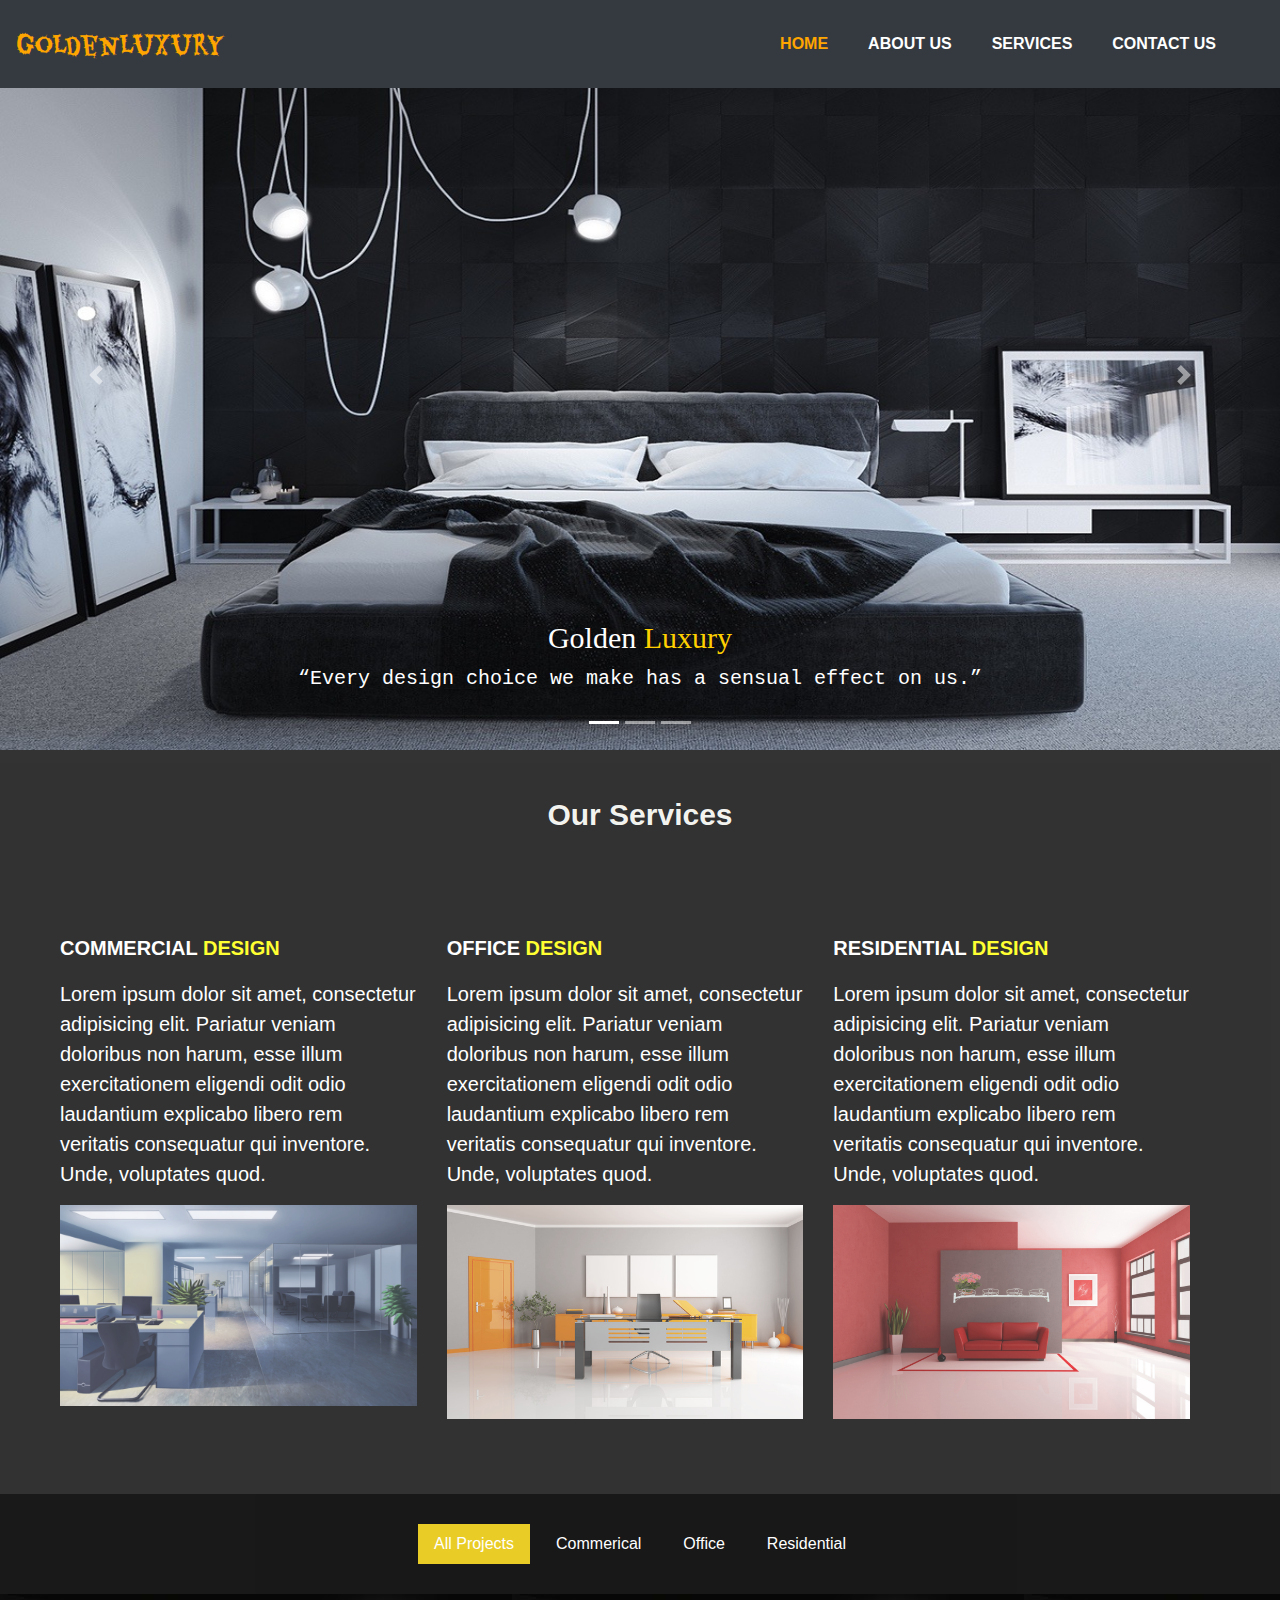
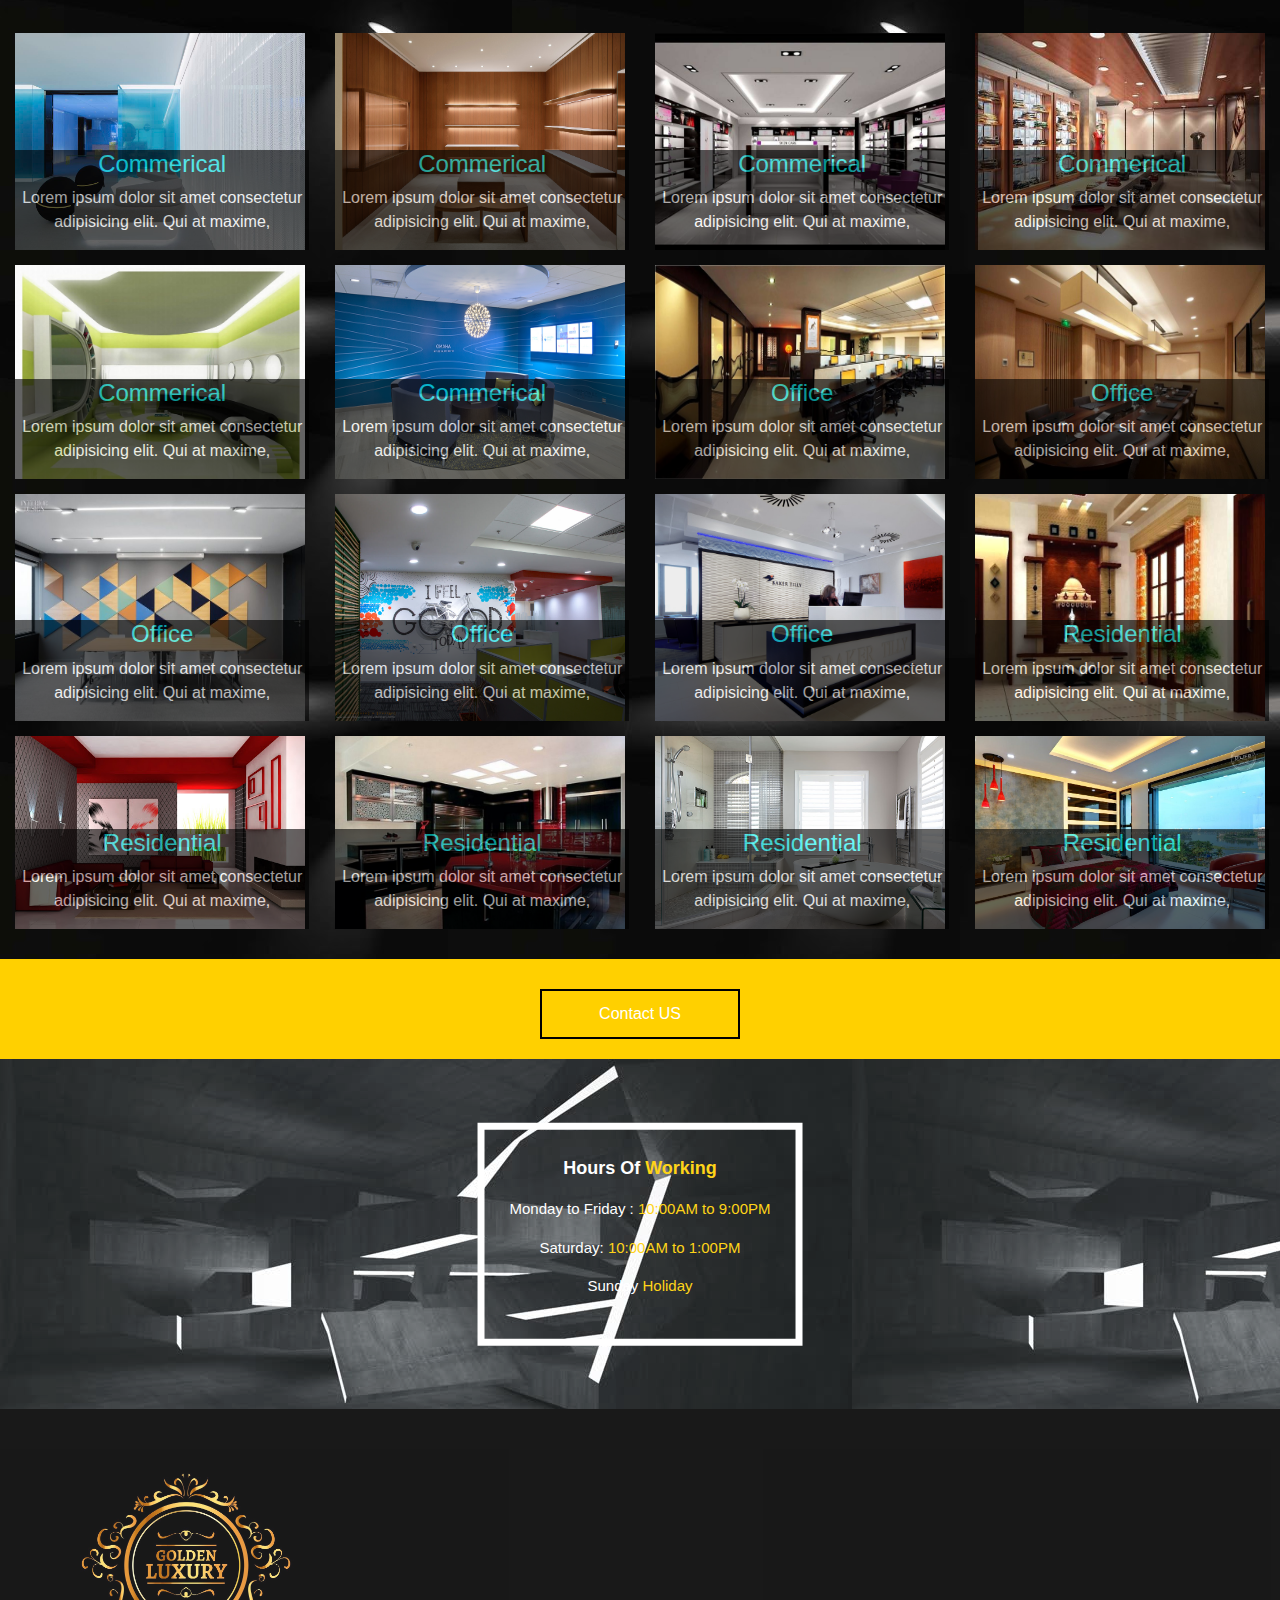
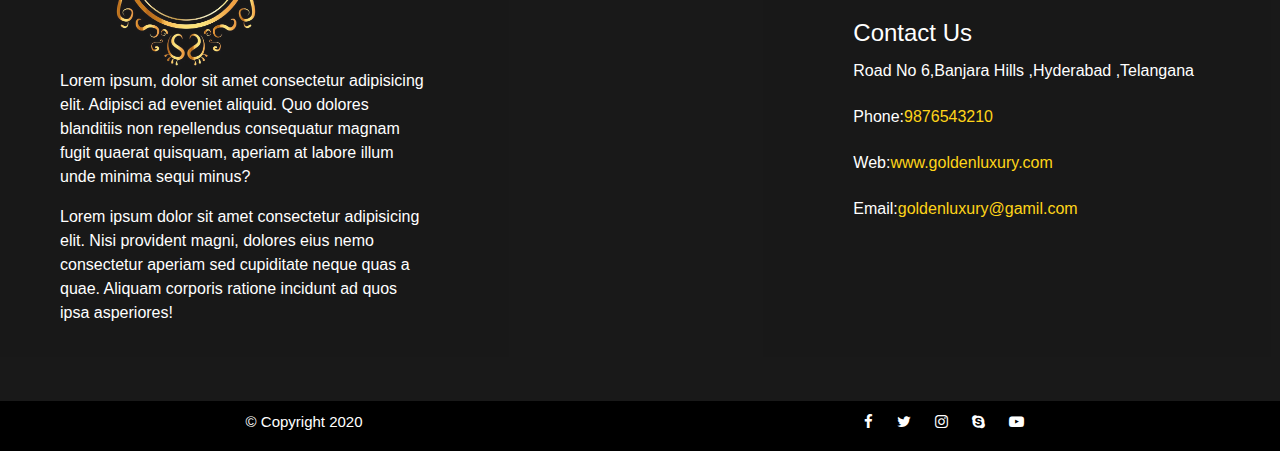
<file: index.html>
<!DOCTYPE html>
<html>
    <head>
        <title>Golden Luxury </title>
        <meta charset="utf-8">
        <meta name="viewport" content="width=device-width, initial-scale=1">
        <link rel="stylesheet" href="style.css" type="text/css">
        <link href='https://fonts.googleapis.com/css?family=Eater' rel='stylesheet'>
        <link rel="stylesheet" href="https://cdnjs.cloudflare.com/ajax/libs/font-awesome/4.7.0/css/font-awesome.min.css">
        <link rel="stylesheet" href="https://maxcdn.bootstrapcdn.com/bootstrap/4.5.0/css/bootstrap.min.css">
        <script src="https://ajax.googleapis.com/ajax/libs/jquery/3.5.1/jquery.min.js"></script>
        <script src="https://cdnjs.cloudflare.com/ajax/libs/popper.js/1.16.0/umd/popper.min.js"></script>
        <script src="https://maxcdn.bootstrapcdn.com/bootstrap/4.5.0/js/bootstrap.min.js"></script>
    </head>
   <body>
    <nav class="navbar navbar-expand-md bg-dark fixed-top">
        <!-- Brand -->
        <a class="navbar-brand " href="#" style="font-size: 25px; font-family: Eater ; padding-right: 10px; color: orange;">goldenluxury</a>
      
        <!-- Toggler/collapsibe Button -->
        <button class="navbar-toggler bg-warning " type="button" data-toggle="collapse" data-target="#collapsibleNavbar">
          <span class="navbar-toggler-icon"></span>
        </button>
      
        <!-- Navbar links -->
        <div class="collapse navbar-collapse" id="collapsibleNavbar">
          <ul class="navbar-nav ml-auto p-3">
            <li class="nav-item pr-4">
              <a class="nav-link" href="#" style="color: orange;">HOME</a>
            </li>
            <li class="nav-item pr-4">
              <a class="nav-link" href="About.html">ABOUT US</a>
            </li>
            <li class="nav-item pr-4">
              <a class="nav-link" href="services.html">SERVICES</a>
            </li>
            <li class="nav-item pr-4">
                <a class="nav-link" href="contact.html">CONTACT US</a>
              </li>
          </ul>
        </div>
      </nav>
      <!---HOME- Container--------->
      <div id="demo" class="carousel slide" data-ride="carousel">
          <!--indicators-->
        <ul class="carousel-indicators">
          <li data-target="#demo" data-slide-to="0" class="active"></li>
          <li data-target="#demo" data-slide-to="1"></li>
          <li data-target="#demo" data-slide-to="2"></li>
        </ul>
        <!--the slide show-->
        <div class="carousel-inner">
          <div class="carousel-item active">
            <img src="images/2.jpg" alt="hero1" width="100%" height="750">
            <div class="carousel-caption">
              <h3 style="font-size: 30px;font-family: cursive;">Golden<span style="color: rgb(255, 208, 0); ;"> Luxury</span></h3>
              <p style="font-size: 20px; font-family: monospace;">“Every design choice we make has a sensual effect on us.”</p>
            </div>   
          </div>
          <div class="carousel-item">
            <img src="images/3.jpg" alt="hero2" width="100%" height="750">
            <div class="carousel-caption">
              <h3 style="font-size: 30px; font-family: cursive;">Golden<span style="color: rgb(255, 208, 0); ;"> Luxury</span></h3>
              <p style="font-size: 20px;font-family: monospace;">"Be faithful to your own taste, because nothing you really like is ever out of style."</p>
            </div>   
          </div>
          <div class="carousel-item">
            <img src="images/4.jpg".jpg" alt="hero3" width="100%" height="750">
            <div class="carousel-caption">
              <h3 style="font-size: 30px; font-family: cursive;">Golden<span style="color: rgb(255, 208, 0); ;"> Luxury</span></h3>
              <p style="font-size: 20px; font-family: monospace;">“Your home should tell the story of who you are, and be a collection of what you love.”</p>
            </div>   
          </div>
        </div>
        <!--Left and right controls-->
        <a class="carousel-control-prev" href="#demo" data-slide="prev">
          <span class="carousel-control-prev-icon"></span>
        </a>
        <a class="carousel-control-next" href="#demo" data-slide="next">
          <span class="carousel-control-next-icon"></span>
        </a>
      </div>
      <!--SERVICES----->
      <div class="services">
        <!--services heading-->
          <h1> Our Services</h1>
              <!--services container-->
          <div class="services-container row">
            <!-- services column 1-->
               <div class="services-box col-md-4">
                   <div class="services-heading">
                     <p>COMMERCIAL <span> DESIGN</span></p>
                   </div>
                   <div class="services-text">
                     <p>Lorem ipsum dolor sit amet, consectetur adipisicing elit. Pariatur veniam doloribus non harum, esse illum exercitationem eligendi odit odio laudantium explicabo libero rem veritatis consequatur qui inventore. Unde, voluptates quod.</p>
                   </div>
                   <div class="services-img">
                       <img src="images/5.jpg" alt="Servicesimg" width="100%" height="100%">
                   </div>
              </div>
              <!-- services coloum 2-->
               <div class="services-box col-md-4">
                <div class="services-heading">
                  <p>OFFICE <span> DESIGN</span></p>
                </div>
                <div class="services-text">
                  <p>Lorem ipsum dolor sit amet, consectetur adipisicing elit. Pariatur veniam doloribus non harum, esse illum exercitationem eligendi odit odio laudantium explicabo libero rem veritatis consequatur qui inventore. Unde, voluptates quod.</p>
                </div>
                <div class="services-img">
                    <img src="images/6.jpg" alt="Servicesimg" width="100%" height="100%">
                </div>
               </div>
               <!--Services coloum 3-->
               <div class="services-box col-md-4">
                <div class="services-heading">
                  <p>RESIDENTIAL <span> DESIGN</span></p>
                </div>
                <div class="services-text">
                  <p>Lorem ipsum dolor sit amet, consectetur adipisicing elit. Pariatur veniam doloribus non harum, esse illum exercitationem eligendi odit odio laudantium explicabo libero rem veritatis consequatur qui inventore. Unde, voluptates quod.</p>
                </div>
                <div class="services-img">
                    <img src="images/7.jpg" alt="Servicesimg" width="100%" height="100%">
                </div>
               </div>
             </div>
          </div>
          <div class="project-container">
          <!-- projects-->
          <div class="projects">
             <!-- projects buttons -->
            <ul class="nav nav-pills pro" role="tablist">
              <li class="nav-item">
                <a class="nav-link active" data-toggle="pill" href="#allprojects">All Projects</a>
              </li>
              <li class="nav-item">
                <a class="nav-link" data-toggle="pill" href="#commercial">Commerical</a>
              </li>
              <li class="nav-item">
                <a class="nav-link" data-toggle="pill" href="#office">Office</a>
              </li>
              <li class="nav-item">
                <a class="nav-link" data-toggle="pill" href="#residential">Residential</a>
              </li>
            </ul>
          </div>
            <!-- project images -->
            <div class="tab-content">
              <!--All projects-->
              <div id="allprojects" class="tab-pane active"><br>
                <div class="row">
                  <!--commerical-->
                  <div class="col-md-3">
                    <img src="images/commercial1.jpg" alt="commercial" width="100%" height="100%">
                    <!--content on image-->
                    <div class="content">
                      <h4>Commerical</h4>
                      <p>Lorem ipsum dolor sit amet consectetur adipisicing elit. Qui at maxime,</p>
                    </div> 
                  </div>
                  <div class="col-md-3">
                    <img src="images/commercial2.jpg" alt="commercial" width="100%" height="100%">
                    <!--content on image-->
                    <div class="content">
                      <h4>Commerical</h4>
                      <p>Lorem ipsum dolor sit amet consectetur adipisicing elit. Qui at maxime,</p>
                    </div> 
                  </div>
                  <div class="col-md-3">
                    <img src="images/commercial3.jpg" alt="commercial" width="100%" height="100%">
                    <!--content on image-->
                    <div class="content">
                      <h4>Commerical</h4>
                      <p>Lorem ipsum dolor sit amet consectetur adipisicing elit. Qui at maxime,</p>
                    </div> 
                  </div>
                  <div class="col-md-3">
                    <img src="images/commercial4.jpg" alt="commercial" width="100%" height="100%">
                    <!--content on image--> 
                    <div class="content">
                      <h4>Commerical</h4>
                      <p>Lorem ipsum dolor sit amet consectetur adipisicing elit. Qui at maxime,</p>
                    </div>
                  </div>
                  <div class="col-md-3">
                    <img src="images/commercial5.jpg" alt="commercial" width="100%" height="100%"> 
                    <!--content on image-->
                    <div class="content">
                      <h4>Commerical</h4>
                      <p>Lorem ipsum dolor sit amet consectetur adipisicing elit. Qui at maxime,</p>
                    </div>
                  </div>
                  <div class="col-md-3">
                    <img src="images/commercial6.jpg" alt="commercial" width="100%" height="100%"> 
                    <!--content on image-->
                    <div class="content">
                      <h4>Commerical</h4>
                      <p>Lorem ipsum dolor sit amet consectetur adipisicing elit. Qui at maxime,</p>
                    </div>
                  </div>
                  <!--office-->
                  <div class="col-md-3">
                    <img src="images/office1.jpg" alt="office" width="100%" height="100%"> 
                    <!--content on image-->
                    <div class="content">
                      <h4>Office</h4>
                      <p>Lorem ipsum dolor sit amet consectetur adipisicing elit. Qui at maxime,</p>
                    </div>
                  </div>
                  <div class="col-md-3">
                    <img src="images/office2.jpg" alt="office" width="100%" height="100%">
                    <!--content on image-->
                    <div class="content">
                      <h4>Office</h4>
                      <p>Lorem ipsum dolor sit amet consectetur adipisicing elit. Qui at maxime,</p>
                    </div> 
                  </div>
                  <div class="col-md-3">
                    <img src="images/office3.jpg" alt="office" width="100%" height="100%"> 
                    <!--content on image-->
                    <div class="content">
                      <h4>Office</h4>
                      <p>Lorem ipsum dolor sit amet consectetur adipisicing elit. Qui at maxime,</p>
                    </div>
                  </div>
                  <div class="col-md-3">
                    <img src="images/office4.jpg" alt="office" width="100%" height="100%"> 
                    <!--content on image-->
                    <div class="content">
                      <h4>Office</h4>
                      <p>Lorem ipsum dolor sit amet consectetur adipisicing elit. Qui at maxime,</p>
                    </div>
                  </div>
                  <div class="col-md-3">
                    <img src="images/office5.jpg" alt="office" width="100%" height="100%">
                    <!--content on image-->
                    <div class="content">
                      <h4>Office</h4>
                      <p>Lorem ipsum dolor sit amet consectetur adipisicing elit. Qui at maxime,</p>
                    </div> 
                  </div>
                  <!--residential-->
                  <div class="col-md-3">
                    <img src="images/residential1.jpg" alt="residential" width="100%" height="100%"> 
                    <!--content on image-->
                    <div class="content">
                      <h4>Residential</h4>
                      <p>Lorem ipsum dolor sit amet consectetur adipisicing elit. Qui at maxime,</p>
                    </div>
                  </div>
                  <div class="col-md-3">
                    <img src="images/residential2.jpg" alt="residential" width="100%" height="100%"> 
                    <!--content on image-->
                    <div class="content">
                      <h4>Residential</h4>
                      <p>Lorem ipsum dolor sit amet consectetur adipisicing elit. Qui at maxime,</p>
                    </div>
                  </div>
                  <div class="col-md-3">
                    <img src="images/residential3.jpg" alt="residential" width="100%" height="100%">
                    <!--content on image-->
                    <div class="content">
                      <h4>Residential</h4>
                      <p>Lorem ipsum dolor sit amet consectetur adipisicing elit. Qui at maxime,</p>
                    </div>
                  </div>
                  <div class="col-md-3">
                    <img src="images/residential4.jpg" alt="residential" width="100%" height="100%">
                    <!--content on image-->
                    <div class="content">
                      <h4>Residential</h4>
                      <p>Lorem ipsum dolor sit amet consectetur adipisicing elit. Qui at maxime,</p>
                    </div>
                  </div>
                  <div class="col-md-3">
                    <img src="images/residential5.jpg" alt="residential" width="100%" height="100%">
                    <!--content on image-->
                    <div class="content">
                      <h4>Residential</h4>
                      <p>Lorem ipsum dolor sit amet consectetur adipisicing elit. Qui at maxime,</p>
                    </div>
                  </div>
                </div>
              </div>
              <!--commerical images-->
              <div id="commercial" class="tab-pane fade "><br>
                 <div class="row">
                  <div class="col-md-4">
                    <img src="images/commercial1.jpg" alt="commercial" width="100%" height="100%">
                    <!--content on image--> 
                    <div class="content">
                      <h4>Commerical</h4>
                      <p>Lorem ipsum dolor sit amet consectetur adipisicing elit. Qui at maxime,</p>
                    </div>
                  </div>
                  <div class="col-md-4">
                    <img src="images/commercial2.jpg" alt="commercial" width="100%" height="100%"> 
                    <!--content on image-->
                    <div class="content">
                      <h4>Commerical</h4>
                      <p>Lorem ipsum dolor sit amet consectetur adipisicing elit. Qui at maxime,</p>
                    </div>
                  </div>
                  <div class="col-md-4">
                    <img src="images/commercial3.jpg" alt="commercial" width="100%" height="100%"> 
                    <!--content on image-->
                    <div class="content">
                      <h4>Commerical</h4>
                      <p>Lorem ipsum dolor sit amet consectetur adipisicing elit. Qui at maxime,</p>
                    </div>
                  </div>
                  <div class="col-md-4">
                    <img src="images/commercial4.jpg" alt="commercial" width="100%" height="100%">
                    <!--content on image-->
                    <div class="content">
                      <h4>Commerical</h4>
                      <p>Lorem ipsum dolor sit amet consectetur adipisicing elit. Qui at maxime,</p>
                    </div> 
                  </div>
                  <div class="col-md-4">
                    <img src="images/commercial5.jpg" alt="commercial" width="100%" height="100%">
                    <!--content on image-->
                    <div class="content">
                      <h4>Commerical</h4>
                      <p>Lorem ipsum dolor sit amet consectetur adipisicing elit. Qui at maxime,</p>
                    </div> 
                  </div>
                  <div class="col-md-4">
                    <img src="images/commercial6.jpg" alt="commercial" width="100%" height="100%"> 
                    <!--content on image-->
                    <div class="content">
                      <h4>Commerical</h4>
                      <p>Lorem ipsum dolor sit amet consectetur adipisicing elit. Qui at maxime,</p>
                    </div>
                  </div>

                 </div>
              </div>
              <!--office images-->
              <div id="office" class="tab-pane fade"><br>
                <div class="row">
                <div class="col-md-4">
                  <img src="images/office1.jpg" alt="office" width="100%" height="100%"> 
                  <!--content on image-->
                  <div class="content">
                    <h4>Office</h4>
                    <p>Lorem ipsum dolor sit amet consectetur adipisicing elit. Qui at maxime,</p>
                  </div>
                </div>
                <div class="col-md-4">
                  <img src="images/office2.jpg" alt="office" width="100%" height="100%">
                  <!--content on image--> 
                  <div class="content">
                    <h4>Office</h4>
                    <p>Lorem ipsum dolor sit amet consectetur adipisicing elit. Qui at maxime,</p>
                  </div>
                </div>
                <div class="col-md-4">
                  <img src="images/office3.jpg" alt="office" width="100%" height="100%">
                  <!--content on image-->
                  <div class="content">
                    <h4>Office</h4>
                    <p>Lorem ipsum dolor sit amet consectetur adipisicing elit. Qui at maxime,</p>
                  </div> 
                </div>
                <div class="col-md-4">
                  <img src="images/office4.jpg" alt="office" width="100%" height="100%">
                  <!--content on image-->
                  <div class="content">
                    <h4>Office</h4>
                    <p>Lorem ipsum dolor sit amet consectetur adipisicing elit. Qui at maxime,</p>
                  </div> 
                </div>
                <div class="col-md-4">
                  <img src="images/office5.jpg" alt="office" width="100%" height="100%">
                  <!--content on image-->
                  <div class="content">
                    <h4>Office</h4>
                    <p>Lorem ipsum dolor sit amet consectetur adipisicing elit. Qui at maxime,</p>
                  </div> 
                </div>
              </div>
              </div>
              <!--residential images-->
              <div id="residential" class="tab-pane fade"><br>
                <div class="row">
                <div class="col-md-4">
                  <img src="images/residential1.jpg" alt="residential" width="100%" height="100%"> 
                  <!--content on image-->
                  <div class="content">
                    <h4>Residential</h4>
                    <p>Lorem ipsum dolor sit amet consectetur adipisicing elit. Qui at maxime,</p>
                  </div>
                </div>
                <div class="col-md-4">
                  <img src="images/residential2.jpg" alt="residential" width="100%" height="100%">
                  <!--content on image-->
                  <div class="content">
                    <h4>Residential</h4>
                    <p>Lorem ipsum dolor sit amet consectetur adipisicing elit. Qui at maxime,</p>
                  </div>
                </div>
                <div class="col-md-4">
                  <img src="images/residential3.jpg" alt="residential" width="100%" height="100%">
                  <!--content on image-->
                  <div class="content">
                    <h4>Residential</h4>
                    <p>Lorem ipsum dolor sit amet consectetur adipisicing elit. Qui at maxime,</p>
                  </div>
                </div>
                <div class="col-md-4">
                  <img src="images/residential4.jpg" alt="residential" width="100%" height="100%">
                  <!--content on image-->
                  <div class="content">
                    <h4>Residential</h4>
                    <p>Lorem ipsum dolor sit amet consectetur adipisicing elit. Qui at maxime,</p>
                  </div>
                </div>
                <div class="col-md-4">
                  <img src="images/residential5.jpg" alt="residential" width="100%" height="100%">
                  <!--content on image-->
                  <div class="content">
                    <h4>Residential</h4>
                    <p>Lorem ipsum dolor sit amet consectetur adipisicing elit. Qui at maxime,</p>
                  </div>
                </div>
              </div>
              </div>
            </div>
          </div>
          <!--Contact-->
          <div class="contact">
            <!--contact button-->
            <button type="button" class="contact-button"><a href="contact.html" style="text-decoration: none;color: white;">Contact US</a></button>
           
          </div>
          <!---Working Hours  -->
          <div class="working-hours">
             <div class="working-hours-container">
               <p>Hours Of<span style="color: rgb(255, 208, 0);"> Working</span></p>
               <p>Monday to Friday :<span style="color: rgb(255, 208, 0);"> 10:00AM to 9:00PM</span></p>
               <p> Saturday: <span style="color: rgb(255, 208, 0);"> 10:00AM to 1:00PM</span></p>
               <p> Sunday<span style="color: rgb(255, 208, 0);"> Holiday</span></p>
             </div>
         </div>
          <!---footer-------->
          <div class="footer">
            <div class="row">
              <div class="col-md-4">
                <div class="content">
                  <img src="images/icon.jpg" width="250px" height="200px">
                  <p>Lorem ipsum, dolor sit amet consectetur adipisicing elit. Adipisci ad eveniet aliquid. Quo dolores blanditiis non repellendus consequatur magnam fugit quaerat quisquam, aperiam at labore illum unde minima sequi minus?</p>
                  <p>Lorem ipsum dolor sit amet consectetur adipisicing elit. Nisi provident magni, dolores eius nemo consectetur aperiam sed cupiditate neque quas a quae. Aliquam corporis ratione incidunt ad quos ipsa asperiores!</p>
                </div>
              </div>
              <div class="col-md-4">

              </div>
              <div class="col-md-4">
                <div class="contact1">
                    <h4>Contact Us</h4>
                  <p> Road No 6,Banjara Hills ,Hyderabad ,Telangana</p>
                  <p>Phone:<span style="color: rgb(255, 208, 0);">9876543210</span></p>
                  <p>Web:<a href="#"><span style="color: rgb(255, 208, 0);">www.goldenluxury.com</span></a></p>
                  <p>Email:<a href="#"><span style="color: rgb(255, 208, 0);">goldenluxury@gamil.com</span></a></p>
                </div>
              </div>
            </div>
          </div>      
         <div class="bottom">
             <div class="copyright">
               <p>	&#169; Copyright 2020</p>
             </div>
             <div class="social-media">
              <a href="#"><i class="fa fa-facebook-f"></i></a>
              <a href="#"><i class="fa fa-twitter"></i></a>
              <a href="#"><i class="fa fa-instagram"></i></a>
              <a href="#"> <i class="fa fa-skype"></i></a>
                <a href="#"><i class="fa fa-youtube-play"></i></a>
             </div>

         </div>

   </body>
</html>
</file>
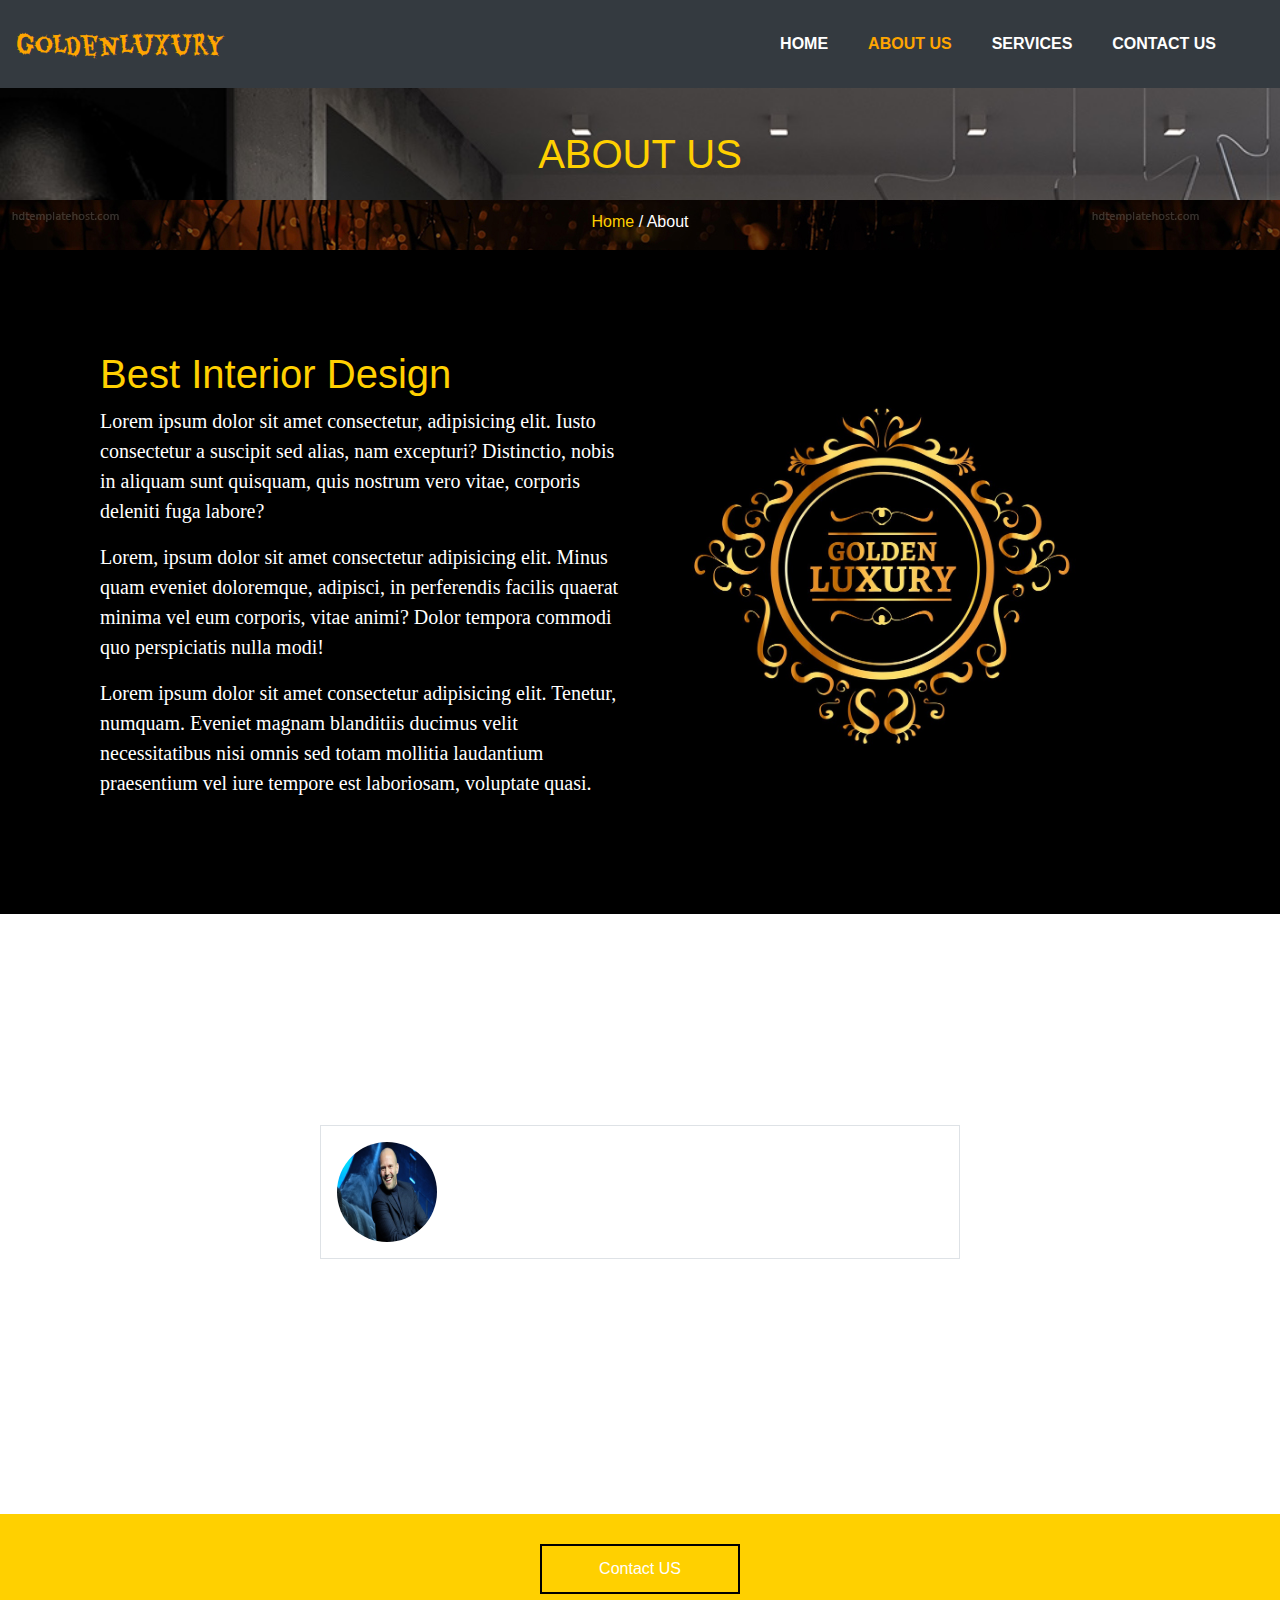
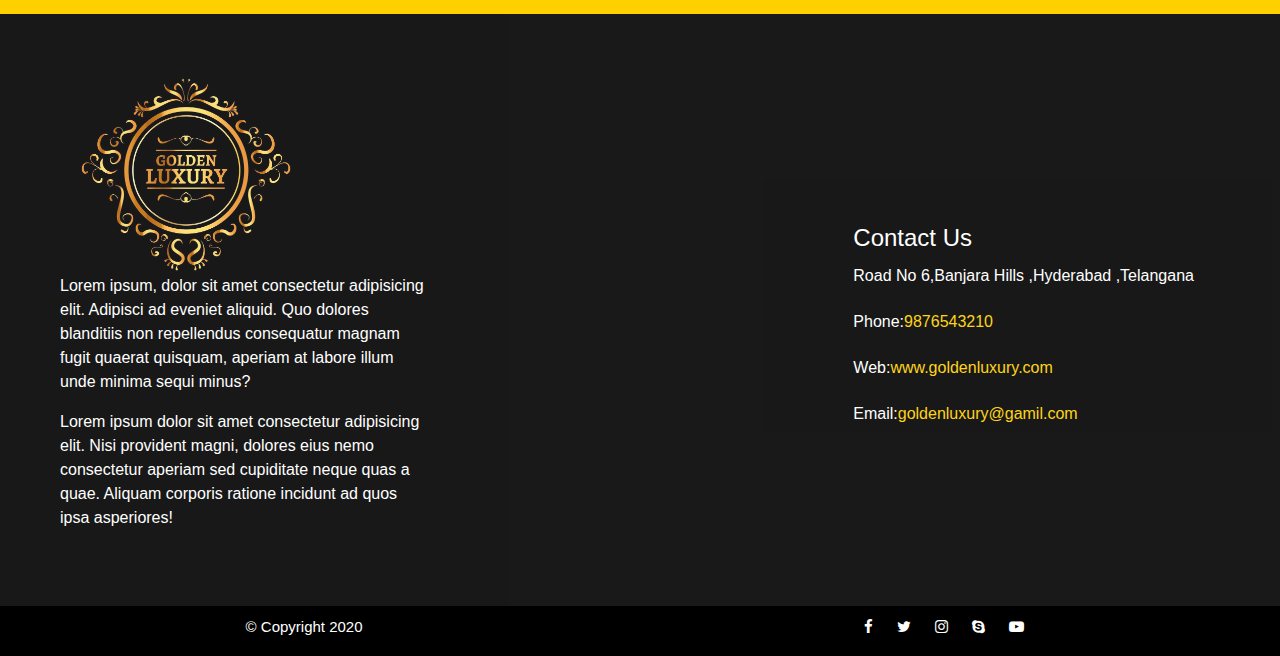
<file: About.html>
<!DOCTYPE html>
<html>
    <head>
        <title>Golden Luxury </title>
        <meta name="viewport" content="width=device-width, initial-scale=1">
        <link rel="stylesheet" href="style.css" type="text/css">
        <link href='https://fonts.googleapis.com/css?family=Eater' rel='stylesheet'>
        <link rel="stylesheet" href="https://cdnjs.cloudflare.com/ajax/libs/font-awesome/4.7.0/css/font-awesome.min.css">
        <link rel="stylesheet" href="https://maxcdn.bootstrapcdn.com/bootstrap/4.5.0/css/bootstrap.min.css">
        <script src="https://ajax.googleapis.com/ajax/libs/jquery/3.5.1/jquery.min.js"></script>
        <script src="https://cdnjs.cloudflare.com/ajax/libs/popper.js/1.16.0/umd/popper.min.js"></script>
        <script src="https://maxcdn.bootstrapcdn.com/bootstrap/4.5.0/js/bootstrap.min.js"></script>
    </head>
    <body>
        <nav class="navbar navbar-expand-md bg-dark fixed-top">
            <!-- Brand -->
            <a class="navbar-brand" href="#" style="font-size: 25px; font-family: Eater ; padding-right: 10px; color:orange;">goldenluxury</a>
          
            <!-- Toggler/collapsibe Button -->
            <button class="navbar-toggler bg-warning " style="color: white;" type="button" data-toggle="collapse" data-target="#collapsibleNavbar">
              <span class="navbar-toggler-icon"></span>
            </button>
          
            <!-- Navbar links -->
            <div class="collapse navbar-collapse" id="collapsibleNavbar">
              <ul class="navbar-nav ml-auto p-3">
                <li class="nav-item pr-4">
                  <a class="nav-link" href="index.html">HOME</a>
                </li>
                <li class="nav-item pr-4">
                  <a class="nav-link" href="About.html" style="color: orange;">ABOUT US</a>
                </li>
                <li class="nav-item pr-4">
                  <a class="nav-link" href="services.html">SERVICES</a>
                </li>
                <li class="nav-item pr-4">
                    <a class="nav-link" href="contact.html" >CONTACT US</a>
                  </li>
              </ul>
            </div>
          </nav>
        <div class="about">
            <div class="about-header">
                <h1>ABOUT US</h1>
            </div>
            <div class="about-header2">
                   <p> <a href="index.html"><span style="color: rgb(255, 208, 0);">Home</span> </a>/ About </p>
            </div>
            <div class="about-container">
                <div class="row">
                    <div class="col-md-6">
                        <h1 style="font-family: sans-serif;color:rgb(255, 208, 0) ">Best Interior Design</h1> 
                        <p>Lorem ipsum dolor sit amet consectetur, adipisicing elit. Iusto consectetur a suscipit sed alias, nam excepturi? Distinctio, nobis in aliquam sunt quisquam, quis nostrum vero vitae, corporis deleniti fuga labore?</p>
                        <p>Lorem, ipsum dolor sit amet consectetur adipisicing elit. Minus quam eveniet doloremque, adipisci, in perferendis facilis quaerat minima vel eum corporis, vitae animi? Dolor tempora commodi quo perspiciatis nulla modi!</p>
                        <p>Lorem ipsum dolor sit amet consectetur adipisicing elit. Tenetur, numquam. Eveniet magnam blanditiis ducimus velit necessitatibus nisi omnis sed totam mollitia laudantium praesentium vel iure tempore est laboriosam, voluptate quasi.</p>
                    </div>
                    
                    <div class="col-md-6">
                         <img src="images/icon.jpg" class="about-image" alt="aboutimage" width="450px" height="350px" style="margin-top: 50px;">
                    </div>
                </div>
            </div>

        </div>
        <div class="customers">
            <div class="customers-heading">Customers Says</div>
            <div id="demo" class="carousel slide" data-ride="carousel">
                <ul class="carousel-indicators">
                    <li data-target="#demo" data-slide-to="0" class="active"></li>
                    <li data-target="#demo" data-slide-to="1"></li>
                    <li data-target="#demo" data-slide-to="2"></li>
                  </ul>
                  <div class="carousel-inner">
                    <div class="carousel-item active ">
                        <div class="media border p-3">
                            <img src="images/img_avatar3.jpg" alt="John Doe" class=" rounded-circle" style="width:100px; height: 100px;">
                            <div class="media-body">
                              <h4>John Doe </h4>
                              <p>Lorem ipsum dolor sit, amet consectetur adipisicing elit. Nulla, nisi autem. Molestiae corrupti nemo qui</p>
                            </div>
                          </div>   
                    </div>
                    <div class="carousel-item">
                        <div class="media border p-3">
                            <img src="images/img_avatar2.jpg" alt="John Doe" class="mr-3 mt-3 rounded-circle" style="width:100px; height: 100px;">
                            <div class="media-body">
                              <h4>Josephine</h4>
                              <p>Lorem ipsum dolor sit, amet consectetur adipisicing elit. Nulla, nisi autem. Molestiae corrupti nemo qui</p>
                            </div>
                          </div>   
                    </div>
                    <div class="carousel-item">
                        <div class="media border p-3">
                            <img src="images/img_avatar1.jpg" alt="John Doe" class="mr-3 mt-3 rounded-circle" style="width:100px; height: 100px;">
                            <div class="media-body">
                              <h4>Giselle</h4>
                              <p>Lorem ipsum dolor sit, amet consectetur adipisicing elit. Nulla, nisi autem. Molestiae corrupti nemo qui </p>
                            </div>
                          </div>  
                    </div>
                  </div>
                 
                </div>
        </div>
         <!--Contact-->
         <div class="contact">
            <!--contact button-->
            <button type="button" class="contact-button"><a href="contact.html" style="text-decoration: none;color: white;">Contact US</a></button>
          </div>
           <!---footer-------->
           <div class="footer">
            <div class="row">
              <div class="col-md-4">
                <div class="content">
                  <img src="images/icon.jpg" width="250px" height="200px">
                  <p>Lorem ipsum, dolor sit amet consectetur adipisicing elit. Adipisci ad eveniet aliquid. Quo dolores blanditiis non repellendus consequatur magnam fugit quaerat quisquam, aperiam at labore illum unde minima sequi minus?</p>
                  <p>Lorem ipsum dolor sit amet consectetur adipisicing elit. Nisi provident magni, dolores eius nemo consectetur aperiam sed cupiditate neque quas a quae. Aliquam corporis ratione incidunt ad quos ipsa asperiores!</p>
                </div>
              </div>
              <div class="col-md-4">

              </div>
              <div class="col-md-4">
                <div class="contact1">
                    <h4>Contact Us</h4>
                  <p> Road No 6,Banjara Hills ,Hyderabad ,Telangana</p>
                  <p>Phone:<span style="color: rgb(255, 208, 0);">9876543210</span></p>
                  <p>Web:<a href="#"><span style="color: rgb(255, 208, 0);">www.goldenluxury.com</span></a></p>
                  <p>Email:<a href="#"><span style="color: rgb(255, 208, 0);">goldenluxury@gamil.com</span></a></p>
                </div>
              </div>
            </div>
          </div>      
         <div class="bottom">
             <div class="copyright">
               <p>	&#169; Copyright 2020</p>
             </div>
             <div class="social-media">
              <a href="#"><i class="fa fa-facebook-f"></i></a>
              <a href="#"><i class="fa fa-twitter"></i></a>
              <a href="#"><i class="fa fa-instagram"></i></a>
              <a href="#"> <i class="fa fa-skype"></i></a>
                <a href="#"><i class="fa fa-youtube-play"></i></a>
             </div>

         </div>

    </body>
</html>
</file>
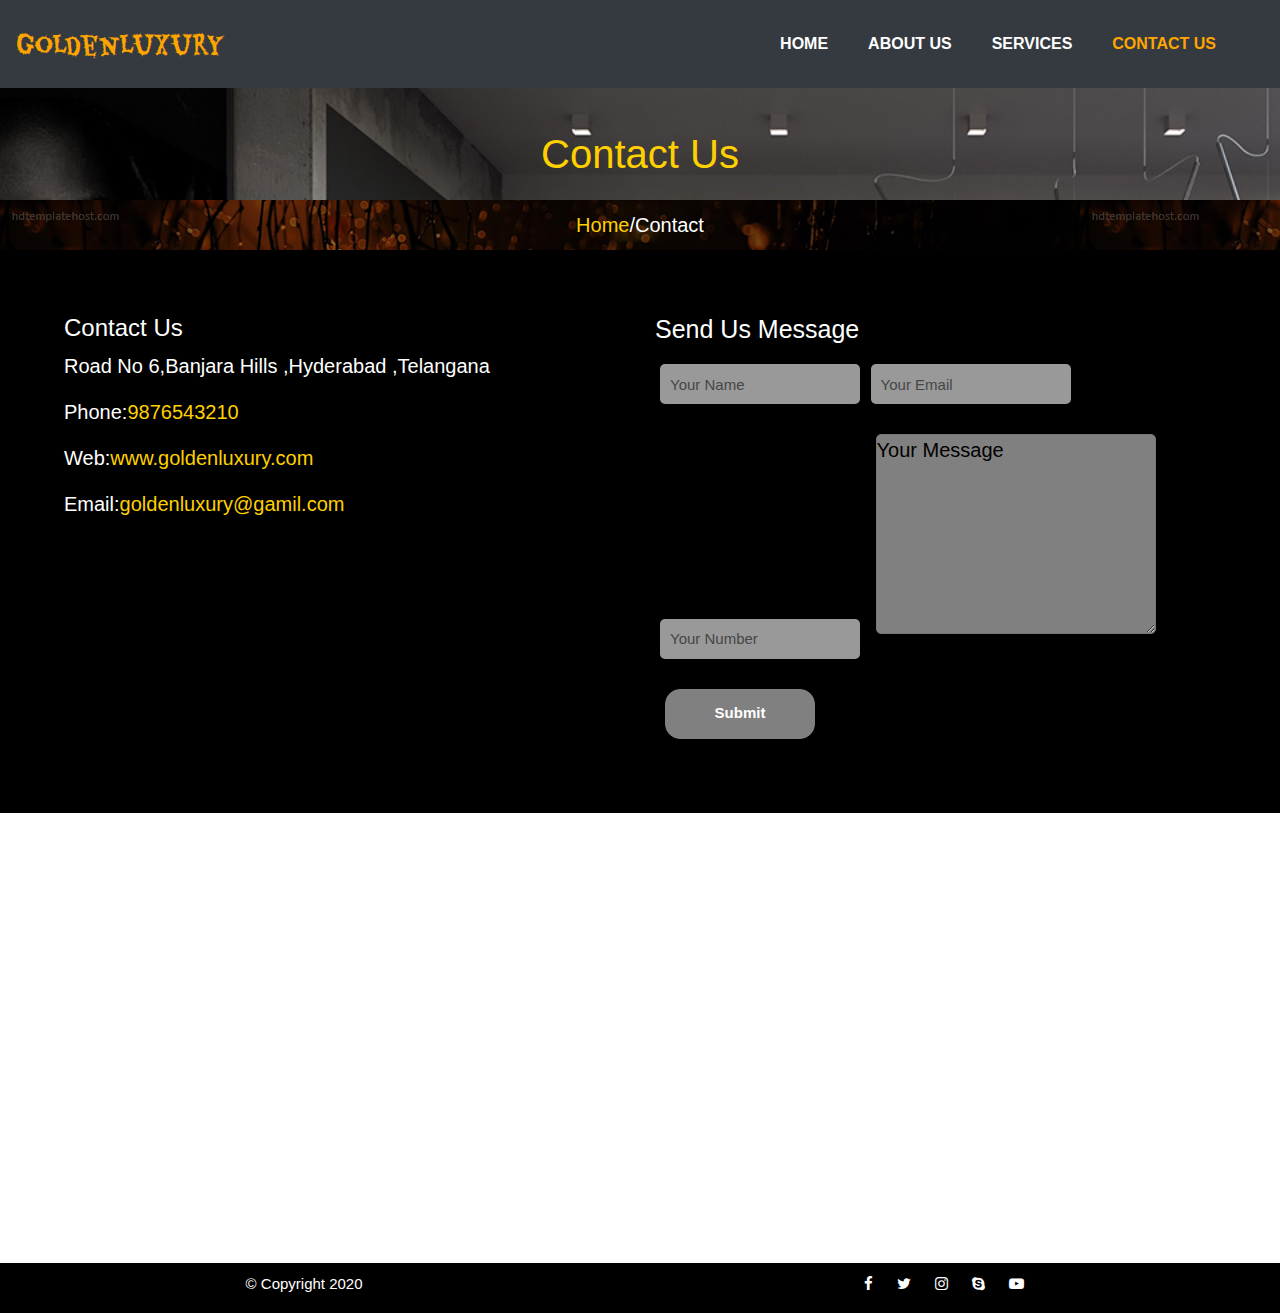
<file: contact.html>
<!DOCTYPE html>
<html>
    <head>
        <title>Golden Luxury </title>
        <meta name="viewport" content="width=device-width, initial-scale=1">
        <link rel="stylesheet" href="style.css" type="text/css">
        <link href='https://fonts.googleapis.com/css?family=Eater' rel='stylesheet'>
        <link rel="stylesheet" href="https://cdnjs.cloudflare.com/ajax/libs/font-awesome/4.7.0/css/font-awesome.min.css">
        <link rel="stylesheet" href="https://maxcdn.bootstrapcdn.com/bootstrap/4.5.0/css/bootstrap.min.css">
        <script src="https://ajax.googleapis.com/ajax/libs/jquery/3.5.1/jquery.min.js"></script>
        <script src="https://cdnjs.cloudflare.com/ajax/libs/popper.js/1.16.0/umd/popper.min.js"></script>
        <script src="https://maxcdn.bootstrapcdn.com/bootstrap/4.5.0/js/bootstrap.min.js"></script>
    </head>
    <body>
        <nav class="navbar navbar-expand-md bg-dark fixed-top">
            <!-- Brand -->
            <a class="navbar-brand" href="#" style="font-size: 25px; font-family: Eater ; padding-right: 10px; color: orange;">goldenluxury</a>
          
            <!-- Toggler/collapsibe Button -->
            <button class="navbar-toggler bg-warning " style="color: white;" type="button" data-toggle="collapse" data-target="#collapsibleNavbar">
              <span class="navbar-toggler-icon"></span>
            </button>
          
            <!-- Navbar links -->
            <div class="collapse navbar-collapse" id="collapsibleNavbar">
              <ul class="navbar-nav ml-auto p-3">
                <li class="nav-item pr-4">
                  <a class="nav-link" href="index.html">HOME</a>
                </li>
                <li class="nav-item pr-4">
                  <a class="nav-link " href="About.html">ABOUT US</a>
                </li>
                <li class="nav-item pr-4">
                  <a class="nav-link" href="services.html">SERVICES</a>
                </li>
                <li class="nav-item pr-4">
                    <a class="nav-link" href="#" style="color: orange;">CONTACT US</a>
                  </li>
              </ul>
            </div>
          </nav>
          <div class="contact-form">
            <div class="contact-header1">
                <h1>Contact Us</h1>
            </div>
            <div class="contact-header2">
                  <p> <a href="index.html" style="text-decoration: none; color:rgb(255, 208, 0) ;">Home</a>/Contact</p>
            </div>
            <div class="contact-form-container">
              
                <div class="row">
                  <div class="col-md-6">
                    <h4>Contact Us</h4>
                    <p> Road No 6,Banjara Hills ,Hyderabad ,Telangana</p>
                    <p>Phone:<span style="color: rgb(255, 208, 0);">9876543210</span></p>
                    <p>Web:<a href="#"><span style="color: rgb(255, 208, 0);">www.goldenluxury.com</span></a></p>
                    <p>Email:<a href="#"><span style="color: rgb(255, 208, 0);">goldenluxury@gamil.com</span></a></p>
                  </div>
                  
                    <div class="col-md-6">
                      <h1 style="font-size: 25px; color: white;margin-bottom: 20px;">Send Us Message</h1>
                       <input type="text" name="name" placeholder="Your Name" id="name">
                       <input type="email" name="email" placeholder="Your Email" id="email">
                       <input type="text" name="number" placeholder="Your Number" id="number">
                    
                   
                   
                      <textarea style="width: 280px;height: 200px;background-color: grey; outline: none; color: black;border-radius: 5px; margin:10px ;">Your Message</textarea><br>
                      <button type="button" name="button">Submit </button>
                    </div>
                    
                    
                </div>
                
              </div>
              <iframe src="https://www.google.com/maps/embed?pb=!1m18!1m12!1m3!1d27021.03847269797!2d78.42473993741874!3d17.420834171705987!2m3!1f0!2f0!3f0!3m2!1i1024!2i768!4f13.1!3m3!1m2!1s0x3bcb97323834694b%3A0x1fff3283e6fdac61!2sRd%20Number%206%2C%20Banjara%20Hills%2C%20Hyderabad%2C%20Telangana%20500034!5e0!3m2!1sen!2sin!4v1596384644050!5m2!1sen!2sin" width="100%" height="450" frameborder="0" style="border:0;" allowfullscreen="" aria-hidden="false" tabindex="0"></iframe>
          </div>
             <div class="bottom">
            <div class="copyright">
              <p>	&#169; Copyright 2020</p>
            </div>
            <div class="social-media">
             <a href="#"><i class="fa fa-facebook-f"></i></a>
             <a href="#"><i class="fa fa-twitter"></i></a>
             <a href="#"><i class="fa fa-instagram"></i></a>
             <a href="#"> <i class="fa fa-skype"></i></a>
               <a href="#"><i class="fa fa-youtube-play"></i></a>
            </div>
 
        </div>
        

          
      
        

    </body>
</html>
</file>
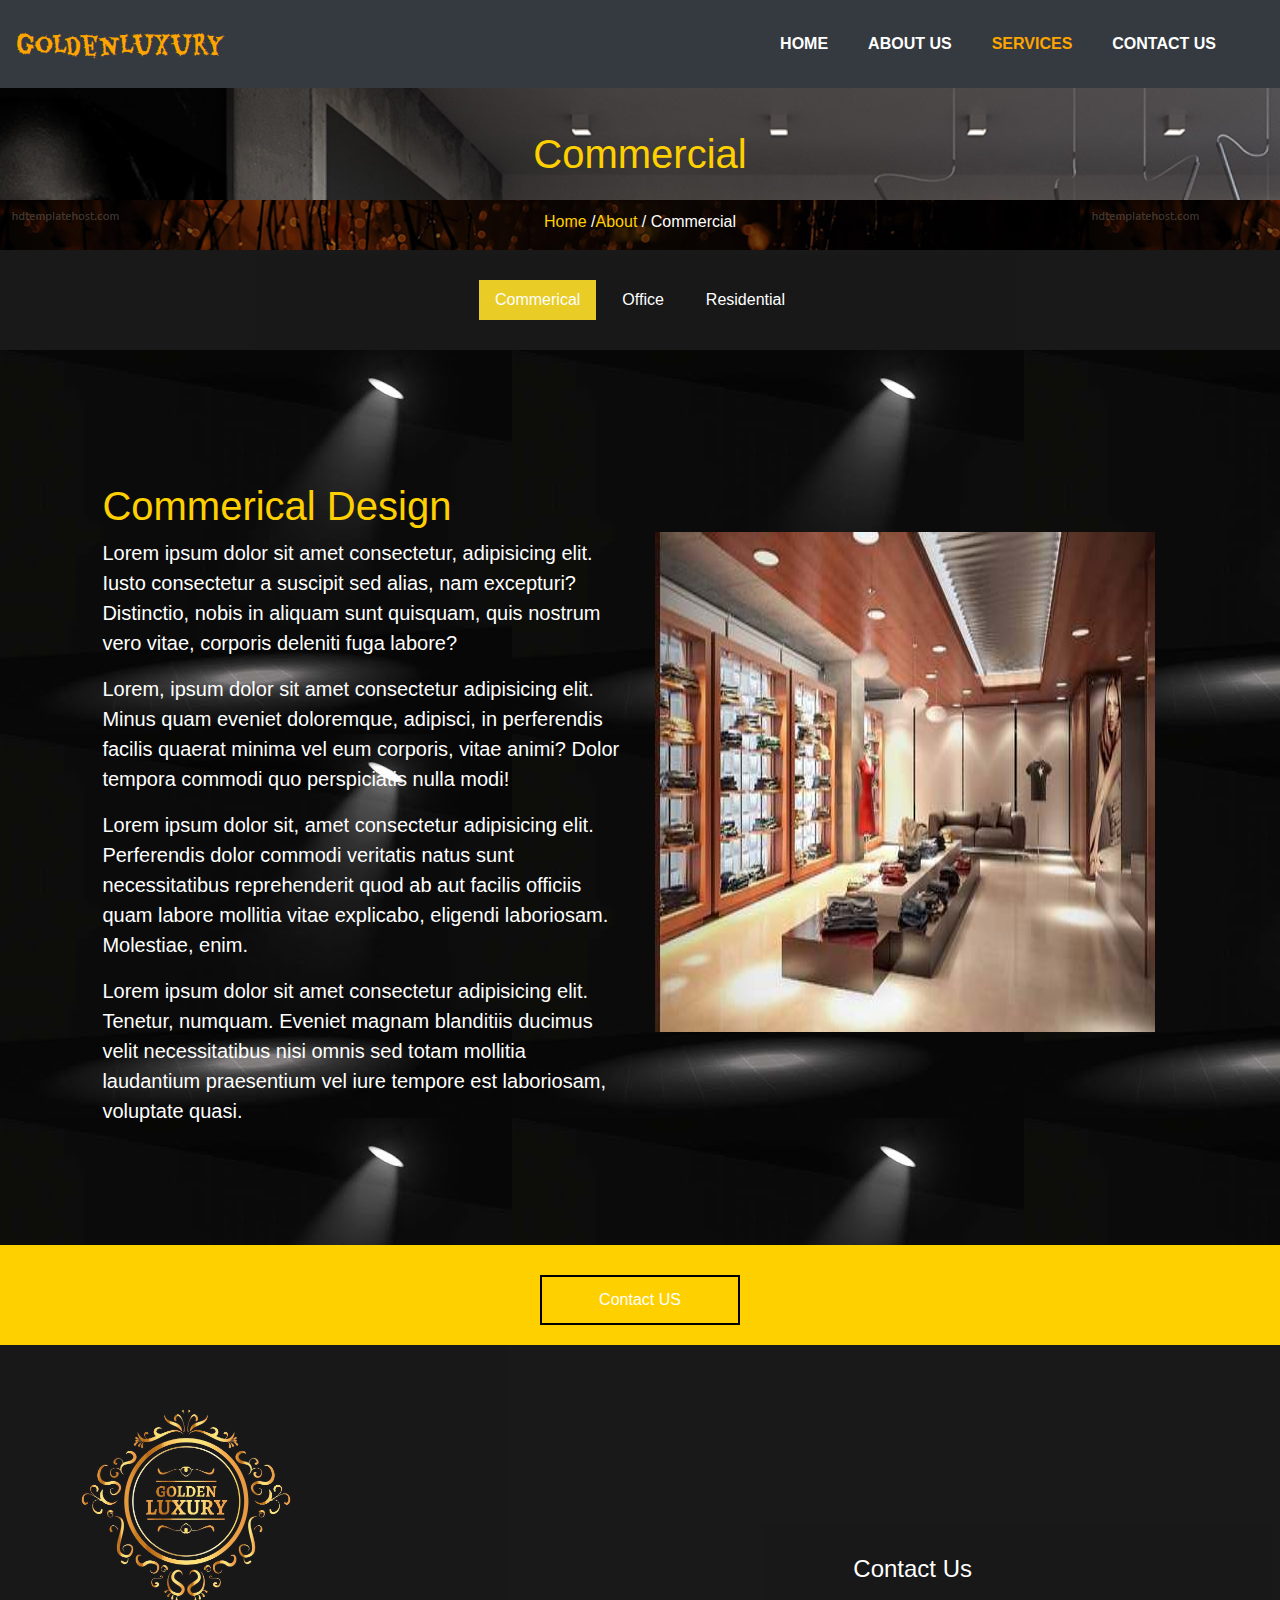
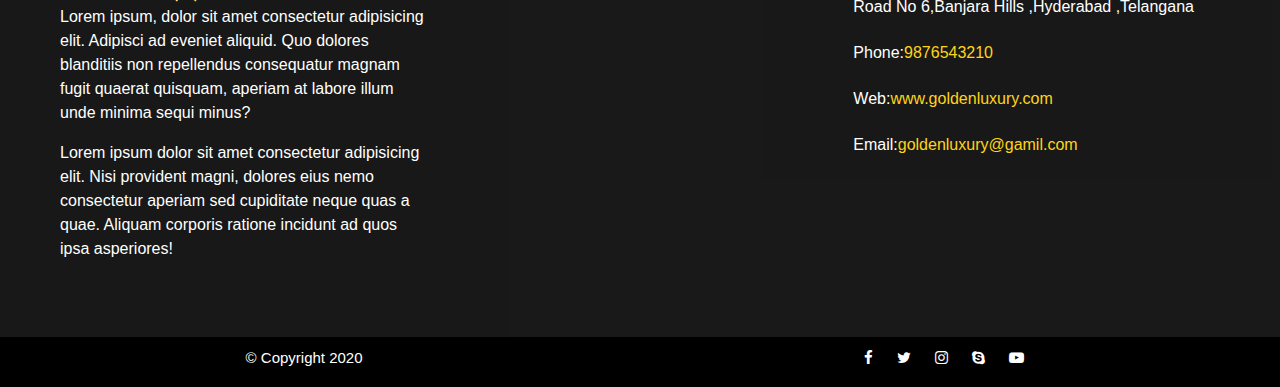
<file: services.html>
<html>
    <head>
        <title>Golden Luxury</title>
        <meta charset="utf-8">
        <meta name="viewport" content="width=device-width, initial-scale=1">
        <link rel="stylesheet" href="style.css" type="text/css">
        <link href='https://fonts.googleapis.com/css?family=Eater' rel='stylesheet'>
        <link rel="stylesheet" href="https://cdnjs.cloudflare.com/ajax/libs/font-awesome/4.7.0/css/font-awesome.min.css">
        <link rel="stylesheet" href="https://maxcdn.bootstrapcdn.com/bootstrap/4.5.0/css/bootstrap.min.css">
        <script src="https://ajax.googleapis.com/ajax/libs/jquery/3.5.1/jquery.min.js"></script>
        <script src="https://cdnjs.cloudflare.com/ajax/libs/popper.js/1.16.0/umd/popper.min.js"></script>
         <script src="javascript.js"></script>
        <script src="https://maxcdn.bootstrapcdn.com/bootstrap/4.5.0/js/bootstrap.min.js"></script>
    </head>
    <body>
      <nav class="navbar navbar-expand-md bg-dark fixed-top">
        <!-- Brand -->
        <a class="navbar-brand " href="#" style="font-size: 25px; font-family: Eater ; padding-right: 10px; color: orange;">goldenluxury</a>
      
        <!-- Toggler/collapsibe Button -->
        <button class="navbar-toggler bg-warning " type="button" data-toggle="collapse" data-target="#collapsibleNavbar">
          <span class="navbar-toggler-icon"></span>
        </button>
      
        <!-- Navbar links -->
        <div class="collapse navbar-collapse" id="collapsibleNavbar">
          <ul class="navbar-nav ml-auto p-3">
            <li class="nav-item pr-4">
              <a class="nav-link " href="index.html">HOME</a>
            </li>
            <li class="nav-item pr-4">
              <a class="nav-link" href="About.html">ABOUT US</a>
            </li>
            <li class="nav-item pr-4">
              <a class="nav-link " href="services.html" style="color: orange;">SERVICES</a>
            </li>
            <li class="nav-item pr-4">
                <a class="nav-link" href="contact.html">CONTACT US</a>
              </li>
          </ul>
        </div>
      </nav>
      
      
        <div class="about">
          <div class="about-header">
              <h1 id="services">Commercial</h1>
          </div>
          <div class="about-header2">
                 <p> <a href="index.html"><span style="color: rgb(255, 208, 0);">Home</span> </a>/<a href="About.html"><span style="color: rgb(255, 208, 0);">About</span> </a>/ <span id="header2">Commercial</span> </p>
          </div>
          <div class="project-container">
            <!-- projects-->
            <div class="projects">
               <!-- projects buttons -->
              <ul class="nav nav-pills pro" role="tablist">
               
                <li class="nav-item">
                  <a class="nav-link active" data-toggle="pill" href="#commercial1" id="commercial" onclick="commercial()">Commerical</a>
                </li>
                <li class="nav-item">
                  <a class="nav-link" data-toggle="pill" href="#office1" id="office" onclick="office()">Office</a>
                </li>
                <li class="nav-item">
                  <a class="nav-link" data-toggle="pill" href="#residential1"id="residential" onclick="residential()">Residential</a>
                </li>
              </ul>
            </div>
            <div class="tab-content" style="color: white;padding:8%; font-size: 20px;">
              <div id="commercial1" class="tab-pane  active"><br>
                <div class="row">
                  <div class="col-md-6">
                      <h1 style="font-family: sans-serif;color:rgb(255, 208, 0) ">Commerical Design</h1> 
                      <p>Lorem ipsum dolor sit amet consectetur, adipisicing elit. Iusto consectetur a suscipit sed alias, nam excepturi? Distinctio, nobis in aliquam sunt quisquam, quis nostrum vero vitae, corporis deleniti fuga labore?</p>
                      <p>Lorem, ipsum dolor sit amet consectetur adipisicing elit. Minus quam eveniet doloremque, adipisci, in perferendis facilis quaerat minima vel eum corporis, vitae animi? Dolor tempora commodi quo perspiciatis nulla modi!</p>
                     <p>Lorem ipsum dolor sit, amet consectetur adipisicing elit. Perferendis dolor commodi veritatis natus sunt necessitatibus reprehenderit quod ab aut facilis officiis quam labore mollitia vitae explicabo, eligendi laboriosam. Molestiae, enim.</p>
                      <p>Lorem ipsum dolor sit amet consectetur adipisicing elit. Tenetur, numquam. Eveniet magnam blanditiis ducimus velit necessitatibus nisi omnis sed totam mollitia laudantium praesentium vel iure tempore est laboriosam, voluptate quasi.</p>
                  </div>
                  
                  <div class="col-md-6">
                       <img src="images/commercial4.jpg"    alt="aboutimage"  width="500px" height="500px" style="margin-top: 50px;">
                  </div>
                </div>
                </div>
                <div id="office1" class="tab-pane fade "><br>
                  <div class="row">
                    <div class="col-md-6">
                        <h1 style="font-family: sans-serif;color:rgb(255, 208, 0) ">Office Design</h1> 
                        <p>Lorem ipsum dolor sit amet consectetur, adipisicing elit. Iusto consectetur a suscipit sed alias, nam excepturi? Distinctio, nobis in aliquam sunt quisquam, quis nostrum vero vitae, corporis deleniti fuga labore?</p>
                        <p>Lorem, ipsum dolor sit amet consectetur adipisicing elit. Minus quam eveniet doloremque, adipisci, in perferendis facilis quaerat minima vel eum corporis, vitae animi? Dolor tempora commodi quo perspiciatis nulla modi!</p>
                        <p>Lorem ipsum dolor sit amet consectetur adipisicing elit. Tenetur, numquam. Eveniet magnam blanditiis ducimus velit necessitatibus nisi omnis sed totam mollitia laudantium praesentium vel iure tempore est laboriosam, voluptate quasi.</p>
                    </div>
                    
                    <div class="col-md-6">
                         <img src="images/office3.jpg"  alt="aboutimage" width="500px" height="500px" style="margin-top: 50px;">
                    </div>
                  </div>
                  </div>
                  <div id="residential1" class="tab-pane fade "><br>
                    <div class="row">
                      <div class="col-md-6">
                          <h1 style="font-family: sans-serif;color:rgb(255, 208, 0) ">Residential Design</h1> 
                          <p>Lorem ipsum dolor sit amet consectetur, adipisicing elit. Iusto consectetur a suscipit sed alias, nam excepturi? Distinctio, nobis in aliquam sunt quisquam, quis nostrum vero vitae, corporis deleniti fuga labore?</p>
                          <p>Lorem, ipsum dolor sit amet consectetur adipisicing elit. Minus quam eveniet doloremque, adipisci, in perferendis facilis quaerat minima vel eum corporis, vitae animi? Dolor tempora commodi quo perspiciatis nulla modi!</p>
                          <p>Lorem ipsum dolor sit amet consectetur adipisicing elit. Tenetur, numquam. Eveniet magnam blanditiis ducimus velit necessitatibus nisi omnis sed totam mollitia laudantium praesentium vel iure tempore est laboriosam, voluptate quasi.</p>
                      </div>
                      
                      <div class="col-md-6">
                           <img src="images/residential2.jpg"  alt="aboutimage" width="500px" height="500px" style="margin-top: 50px;">
                      </div>
                    </div>
                    </div>
                   
                </div>
              </div>
          </div>
           <!--Contact-->
         <div class="contact">
          <!--contact button-->
          <button type="button" class="contact-button"><a href="contact.html" style="text-decoration: none;color: white;">Contact US</a></button>
        </div>
         <!---footer-------->
         <div class="footer">
          <div class="row">
            <div class="col-md-4">
              <div class="content">
                <img src="images/icon.jpg" width="250px" height="200px">
                <p>Lorem ipsum, dolor sit amet consectetur adipisicing elit. Adipisci ad eveniet aliquid. Quo dolores blanditiis non repellendus consequatur magnam fugit quaerat quisquam, aperiam at labore illum unde minima sequi minus?</p>
                <p>Lorem ipsum dolor sit amet consectetur adipisicing elit. Nisi provident magni, dolores eius nemo consectetur aperiam sed cupiditate neque quas a quae. Aliquam corporis ratione incidunt ad quos ipsa asperiores!</p>
              </div>
            </div>
            <div class="col-md-4">

            </div>
            <div class="col-md-4">
              <div class="contact1">
                  <h4>Contact Us</h4>
                <p> Road No 6,Banjara Hills ,Hyderabad ,Telangana</p>
                <p>Phone:<span style="color: rgb(255, 208, 0);">9876543210</span></p>
                <p>Web:<a href="#"><span style="color: rgb(255, 208, 0);">www.goldenluxury.com</span></a></p>
                <p>Email:<a href="#"><span style="color: rgb(255, 208, 0);">goldenluxury@gamil.com</span></a></p>
              </div>
            </div>
          </div>
        </div>      
       <div class="bottom">
           <div class="copyright">
             <p>	&#169; Copyright 2020</p>
           </div>
           <div class="social-media">
            <a href="#"><i class="fa fa-facebook-f"></i></a>
            <a href="#"><i class="fa fa-twitter"></i></a>
            <a href="#"><i class="fa fa-instagram"></i></a>
            <a href="#"> <i class="fa fa-skype"></i></a>
              <a href="#"><i class="fa fa-youtube-play"></i></a>
           </div>

       </div>
    </body>
</html>
</file>
<file: style.css>
*{
    margin: 0;
    padding: 0;
    box-sizing: border-box;
    
    
}
.navbar a:hover {


   color: orange;
}

 .navbar .navbar-toggler .navbar-toggler-icon{
    color: black;
}
ul li a{
    font-weight: bolder;
    color: white;
    
}

 ul li a:hover{
     
     color: orange;
     
              
}
.services{
    background-color: black;
    opacity:0.8;
    width: 100%;
}
.services h1{
    color: rgba(248, 248, 244, 0.986);
    text-align: center;
    font-family: 'Lucida Sans', 'Lucida Sans Regular', 'Lucida Grande', 'Lucida Sans Unicode', Geneva, Verdana, sans-serif;
    font-size: 30px;
    font-weight: 600;
    padding-top: 15px;
    
    line-height: 100px;

}

.services .services-container{
    width:100%;
    padding: 60px;
    
}
.services .services-container .services-box{
    margin-bottom: 15px;
}
 .services .services-container .services-box .services-heading{
                color: white; 
                font-size:20px;   
                 
                font-weight: 600;
 }
 .services .services-container  .services-box .services-heading  span{
     color: yellow;
     
 }
   .services .services-container  .services-box .services-text{
       font-size: 20px;
       color: white;
   }
.projects {
    background-color: black;
    opacity: 0.9;
    width: 100%;


}
.projects .nav .nav-item .active{
    background-color: rgb(231, 199, 14);
    border-radius: 0px;
}

.projects ul{
    display: flex;
    justify-content: center;
    padding: 25px;
    }
    .projects ul li a{
        background-color: black;
        margin: 5px;
        font-weight: normal;
        
    }
   .tab-content{
       padding: 15px;
       background-image: url("images/8.jpg");
      
   } 
   .tab-content .row .col-md-3{
          margin-bottom: 15px;
          position: relative;
          cursor: pointer;
   }
   .tab-content .row .col-md-4{
       margin-bottom: 15px;
       position: relative;
       cursor: pointer;
   }
   .tab-content .row .col-md-3 .content{
       position: absolute;
       bottom: 0;
       width: 92%;
       color: white;
       background-color: black;
       opacity: 0.6;
       text-align: center;
     }
     .tab-content .row .col-md-3 .content h4{
         color: rgb(12, 243, 243);
     }
     .tab-content .row .col-md-4 .content{
        position: absolute;
        bottom: 0;
        width: 95%;
        color: white;
        background-color: black;
        opacity: 0.6;
        text-align: center;
      }
      .tab-content .row .col-md-4 .content h4{
          color: rgb(77, 243, 12);
      }
      .contact {
          background-color: rgb(255, 208, 0);
          width: 100%;
          text-align: center;
          height: 100px;
          justify-items: center;
      }
     .contact .contact-button{
       width: 200px;
       height: 50px;  
    background-color: rgb(255, 208, 0);
      color: black;
    outline: none;
    border: 2px solid black;
    margin-top:30px;
    
     }
     .contact .contact-button:hover{
          color: white;
           background-color: black;
          
}
.working-hours{
    background-image: url("images/working-hours.jpg");
     width: 100%;
    opacity: 0.9;
    height:350px;
   position: relative;
}
.working-hours .working-hours-container{
       text-align: center;
       color: white;
       border:  7px solid white;
       padding: 25px;

       position: absolute; 
       left: 50%;
       top: 50%;
       transform: translate(-50%,-50%);
    }
    .working-hours .working-hours-container p:nth-child(1){
        font-size: 18px;
        font-weight: bold;
    }
    .working-hours .working-hours-container p:nth-child(2){
        font-size: 15px;
        
    }
    .working-hours .working-hours-container p:nth-child(3){
        font-size: 15px;
        
    }
    .working-hours .working-hours-container p:nth-child(4){
        font-size: 15px;
        
    }
    .footer{
        background-color: black;
        opacity: 0.9;
    }
    .footer .row{
        padding:60px;
    }
    .footer .row .col-md-4{
        color: white;
    }
    
    .footer .row .col-md-4 .contact1{
        margin-top: 150px;

    }
    .footer .row .col-md-4 .contact1 p{
        line-height: 30px;
    }

    .footer .row .col-md-4 .contact1 a{
        text-decoration: none;
        
    }
    .bottom{
        color: white;
        font-size: 15px;
        padding-top: 10px;
        background-color: black;
        height: 50px;
        display: flex;
        justify-content: space-around;
    }
    .bottom .social-media a{
                margin: 10px;
                color: white;

    }
    .bottom .social-media a:hover{
        color: rgb(255, 208, 0);
    }
    .about-header{
        background-image: url("images/about.jpg");
        background-repeat: no-repeat;
        background-attachment: fixed;
        background-size: cover;
        width: 100%;
        height: 200px;
        text-align: center;
        padding-top: 130px;
        color: rgb(255, 208, 0) ;
        font-family: sans-serif;
    }
    .about .about-header2{
        background-image: url("images/about2.jpg");
        height: 50px;
        text-align: center;
        color: white;
        padding-top: 10px;
    }
    .about .about-container{
        padding:100px;
        background-color: black;
        color: white;
        font-size: 20px;
        font-family: cursive;

    }
   
     
    .customers{
        background-image: url("images/customer.jpg");
        background-repeat: no-repeat;
        background-size: cover;
        background-attachment: fixed;
        text-align: center;
        color: white;
        height: 600px;
        
        
        
    }
    .customers .customers-heading{
        font-size: 35px;
        padding-top: 30px;
        font-family: Verdana, Geneva, Tahoma, sans-serif;
    }
    .customers .carousel {
       
        margin-top: 10%;
        width: 50%;
        height: 150px;
        
        text-align: center;
        color: white;
        margin-left: 50%;
        transform: translate(-50%);
    }
   
    
   .contact-form  .contact-header1{
    background-image: url("images/about.jpg");
    background-repeat: no-repeat;
    background-attachment: fixed;
    background-size: cover;
    width: 100%;
    height: 200px;
    text-align: center;
    padding-top: 130px;
    color: rgb(255, 208, 0) ;
    font-family: sans-serif;
    
    }
    .contact-form .contact-header2{
        background-image: url("images/about2.jpg");
        height: 50px;
        text-align: center;
        color: white;
        padding-top: 10px;
        font-size: 20px;
    } 
    .contact-form-container{
        background-color: black;
        padding: 5%;
    }
    .contact-form-container input{
        width:200px;
        font-size: 15px;
        margin-bottom: 20px;
        margin-left: 5px;
        height: 40px;
        background-color: white;
        opacity: 0.6;
        border: none;
        padding: 10px;
        outline: none;
        color: black;
        border-radius: 5px;
      
        
    }
    .contact-form-container .col-md-6{
        color: white;
        font-size: 20px;
        
    }
    .contact-form-container button{
        width: 150px;
        height: 50px;
        background-color: gray;
        color: white;
        border: 1px solid gray;
        font-weight: bold;
        outline: none;
        font-size: 15px;
        border-radius: 15px;
        margin: 10px;
   }
   .contact-form-container button:hover{
       background-color: rgb(255, 208, 0);
       color: black;
        
      
   }
   .contact-form{ 
       box-sizing: border-box;
       font-size: 0;
   }
   @media screen and (max-width:768px){
    .customers .carousel {
       
        margin-top: 10%;
        width: 100%;
        height: 150px;
        
        text-align: center;
        color: white;
        margin-left: 50%;
        transform: translate(-50%);
    }
    .about .about-container{
        padding:30px;
         }

    .about .about-container .row .col-md-6 img{
             width: 260px;
             height: 280px;
         }    

      .about .project-container .tab-content .tab-pane .row .col-md-6 img{
          width: 280px;
          height: 280px;
      }
      .contact-form-container input{
          width: 100%;
      }
      .working-hours .working-hours-container{
          width: 100%;
      }
      .services .services-container{
          padding: 20px;
      }
      
      
   }
</file>
